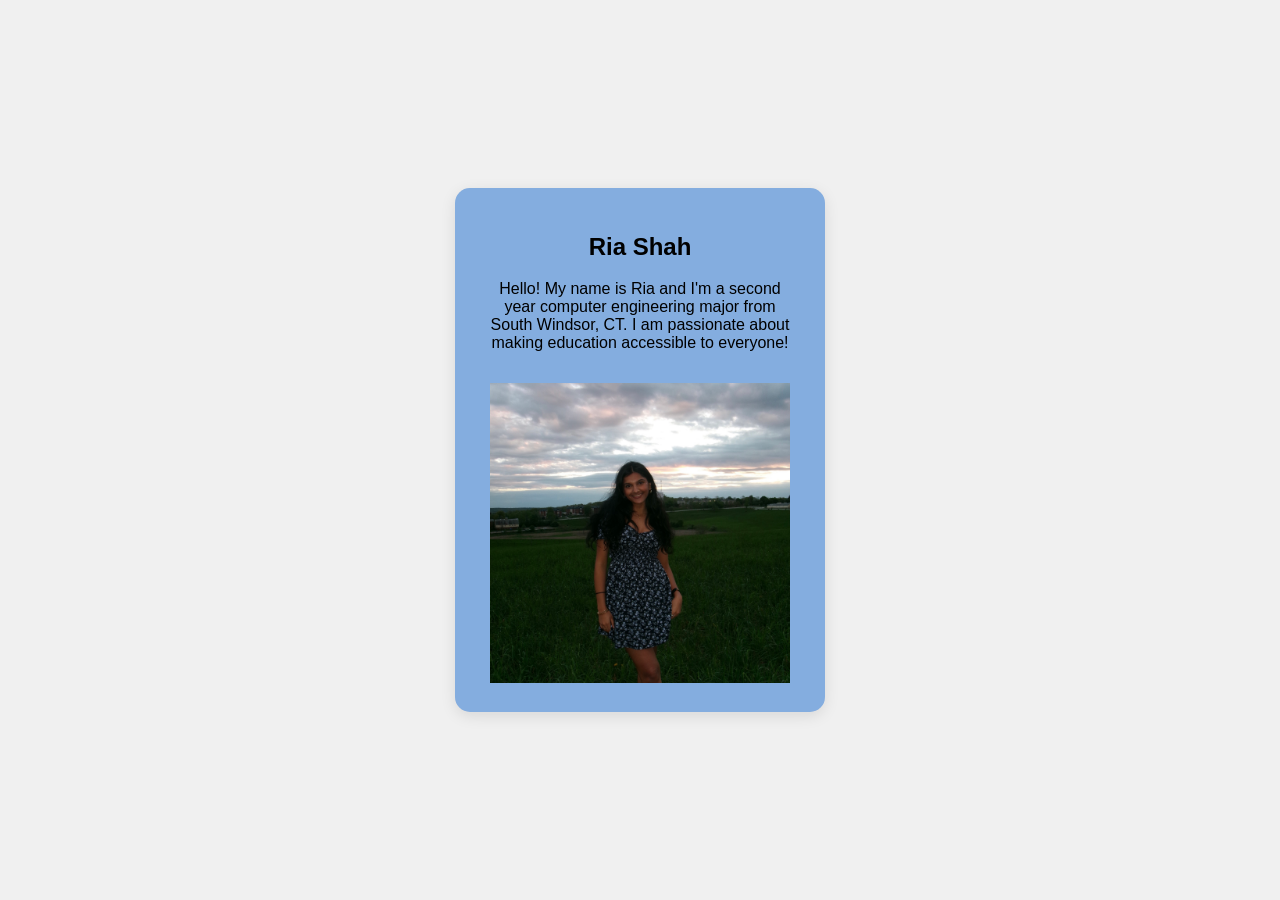
<file: exer2/index.html>
<!DOCTYPE html>

<html>
    <head>
        <link rel="stylesheet" href="styles.css">
    </head>
<!-- Your HTML Here -->
 <body>
    <div class="card">
        <h2 class="name">Ria Shah</h2>
        <p class="bio"> Hello! My name is Ria and I'm a second year computer engineering major from South Windsor, CT. 
            I am passionate about making education accessible to everyone!</p>
        <img src = "ria.jpg" alt = "Ria Shah" class = "profile_pic">
        
    </div>
</body>
</html>
</file>
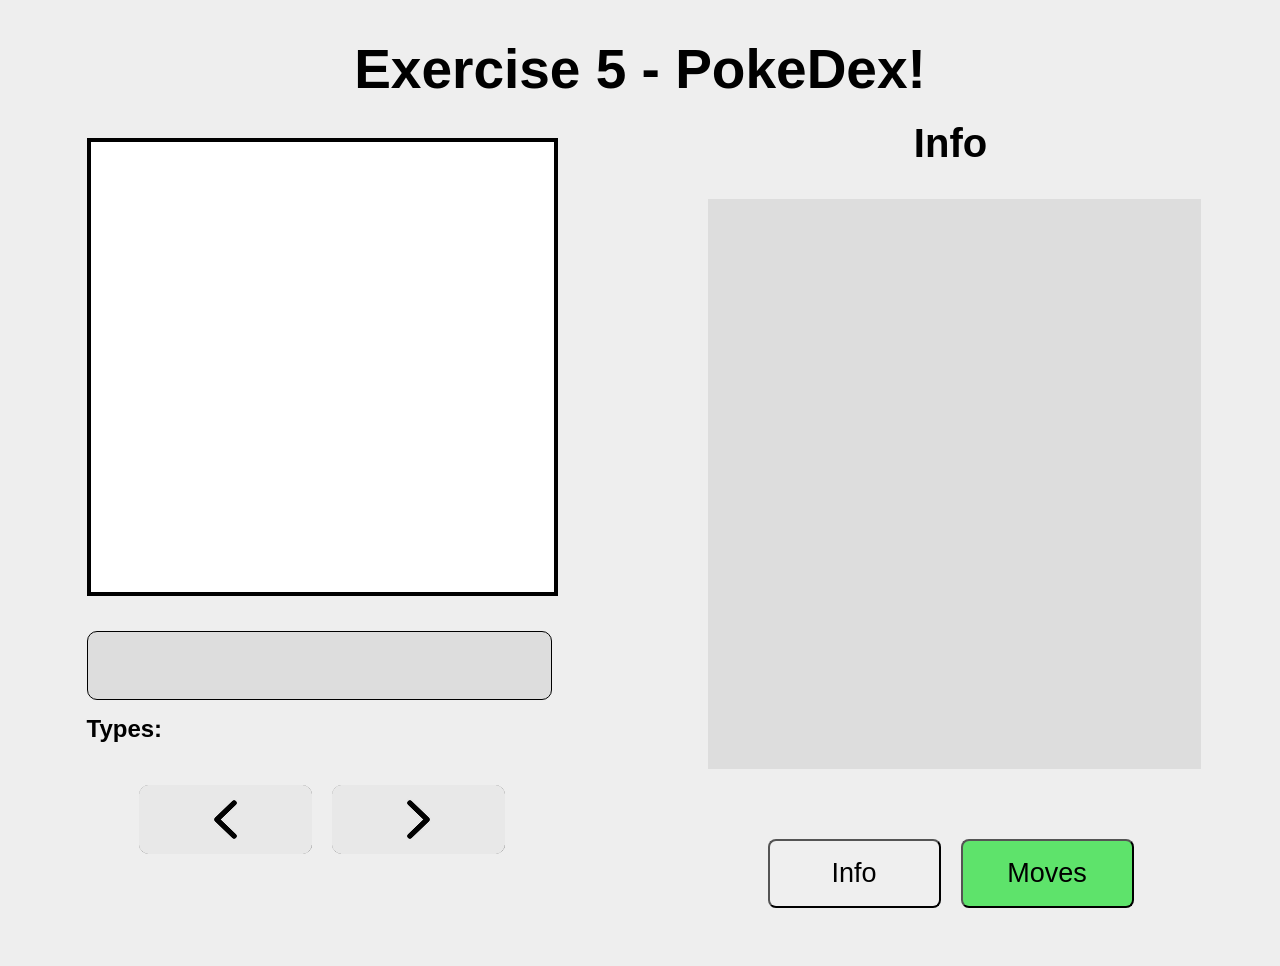
<file: exer5/index.html>
<!DOCTYPE html>
<html lang="en">
<head>
  <meta charset="UTF-8" />
  <title>PokeDex</title>
  <link rel="stylesheet" href="styles.css" />
</head>
<body>

<h1> Exercise 5 - PokeDex! </h1>
<div class = "container">
    <div class = "leftPanel">
        <div class = "sprite-box">
            <img id = "sprite" />
         </div>
         <div id = "name" class = "name"> </div>
         <div class = "types-section ">
            <strong> Types: </strong>
            <div id = "types"> </div>
         </div>

         <div class = "nav-buttons"> 
            <button id = "prev"> <img src = "Group 3.png"/>  </button>
            <button id = "next"> <img src = "Group 4.png"/> </button>
         </div>
    </div>

    <div class = "rightPanel"> 
        <h2 id = "panel-title"> Info </h2>
        <div id = "content-box" class = "content-box"> </div>
        <div id = "bottom-buttons"> 
            <button id = "infoBtn"> Info </button>
            <button id = "movesBtn" class = "active"> Moves </button>
        </div>

    </div>

</div>
<script src="script.js"></script>
</body>
</html>
</file>
<file: exer2/styles.css>
/* Your Styles Here */
body {
    font-family: Arial, sans-serif;
    background-color: #f0f0f0;
    display: flex;
    justify-content: center;
    align-items: center;
    height: 100vh;
    margin: 0;
}

.card {
    background-color: #84addf;
    padding: 25px 35px;
    border-radius: 15px;
    box-shadow: 0 4px 15px rgba(0, 0, 0, 0.1);
    max-width: 300px;
    text-align: center;
}

.profile_pic {
    width: 300px;      
    height: 300px;
    margin-top: 15px;  
    object-fit: cover; 
}
</file>
<file: exer5/styles.css>
h1 {
    font-size: 55px;
}
body {
  font-family: Arial, sans-serif;
  background: #eee;
  text-align: center;
}

.container {
  display: flex;
  justify-content: center;
  gap: 150px;
  margin-top: 30px;
}

/* LEFT PANEL */

.sprite-box {
  width: 463px;
  height: 450px;
  border: 4px solid black;
  display: flex;
  align-items: center;
  justify-content: center;
  background: white;
}

.sprite-box img {
  width: 150px;
}

.name {
  width: 463px; 
  height: 67px; 
  margin-top: 35px;
  
  background: #ddd;
  border-radius: 10px;
  font-size: 30px;
  text-transform: lowercase;
  border-color: black;
  border-style: solid; 
  border-width: 1px;
  display: flex;              
  align-items: center;        
  justify-content: center;   
  padding: 0;
}

.types-section {
  margin-top: 15px;
  display: flex;
  flex-direction: column; 
  align-items: flex-start; 
  font-size: 24px;
}

#types{
  display: flex;
  justify-content: flex-start; 
  margin-top: 12px;

}

.type-badge {
  display: inline-block;
  padding: 6px 12px;
  margin: 5px;
  border-radius: 12px;
  background: #a8a878;
  color: black;
  font-size: 24px;
}



.nav-buttons {
  margin-top: 30px;
  display: flex;
  justify-content: center;
  gap: 20px; 
}

.nav-buttons button {
  width: 173px;
  height: 69px;
  border-radius: 10px;
  cursor: pointer;

  display: flex;
  align-items: center;
  justify-content: center;
  padding: 0;
}


/* RIGHT PANEL */

.rightPanel {
  width: 486px;
  position: relative; 
  top: -50px;
  
}

h2{
    font-size: 40px; 
}

.content-box {
  height: 540px;
  width: 463px; 
  font-size: 25px; 
  background: #ddd;
  padding: 15px;
  overflow-y: auto;
  text-align: left;
}

#bottom-buttons {
  margin-top: 70px;
  display: flex;
  justify-content: center;
  gap: 20px; 
}

#bottom-buttons button {
  width: 173px;
  height: 69px;
  font-size: 27px;
  border-radius: 8px;
  cursor: pointer;
  display: flex;
  align-items: center;
  justify-content: center;
  padding: 0;
}

.active {
  background: #5ee36b;
  border-radius: 10px; 
}
</file>
